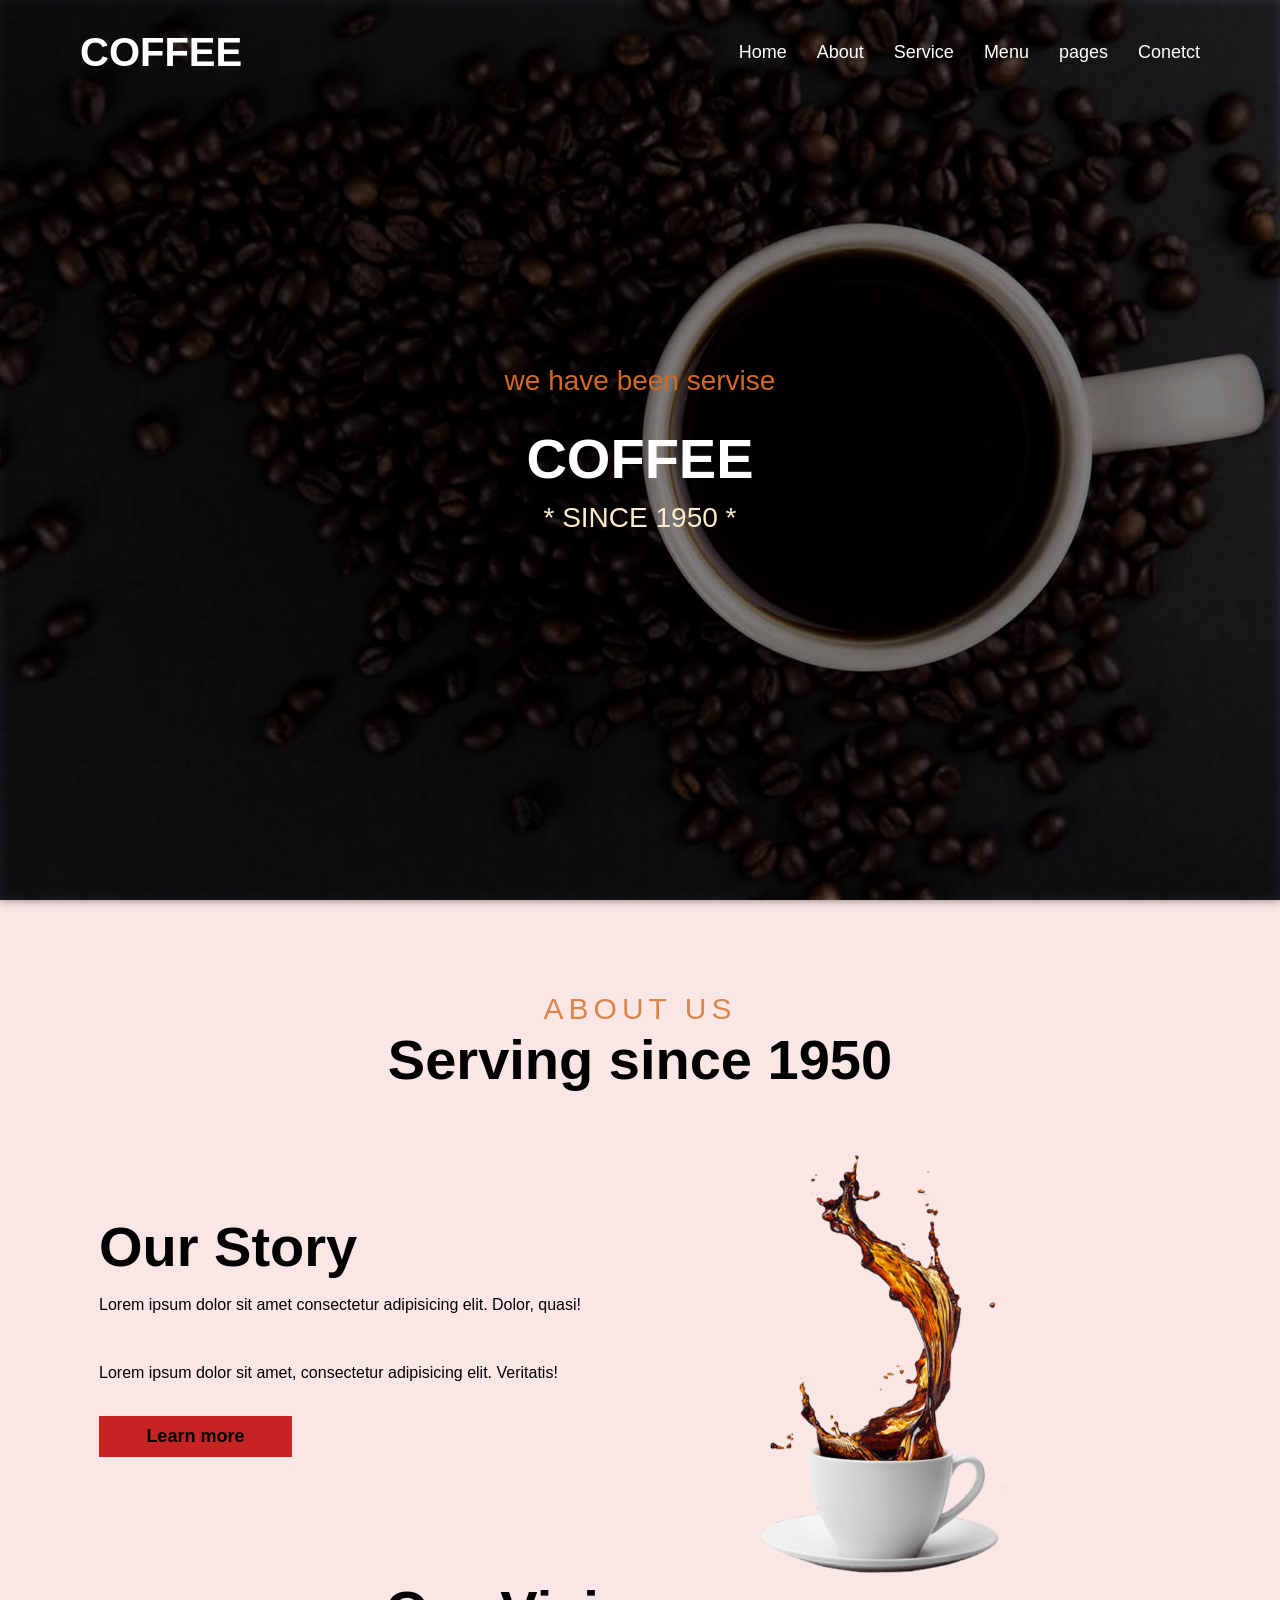
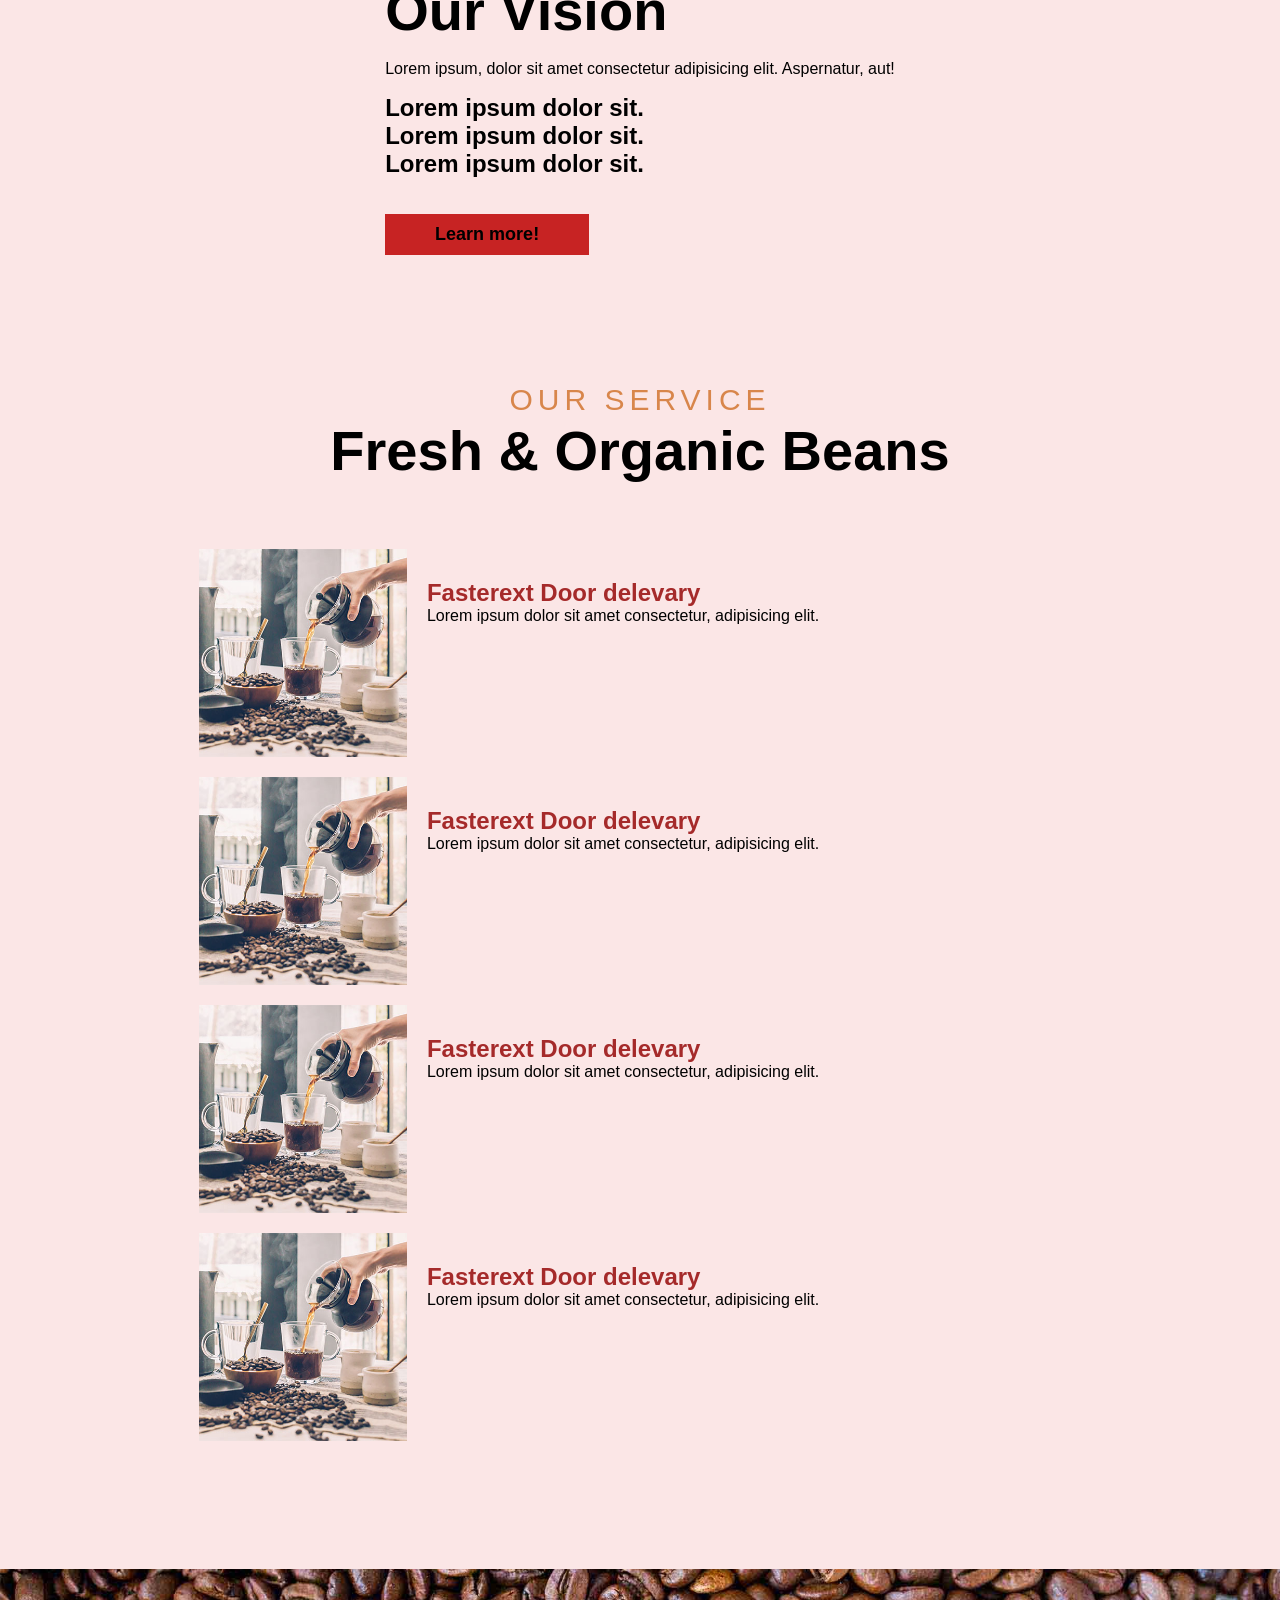
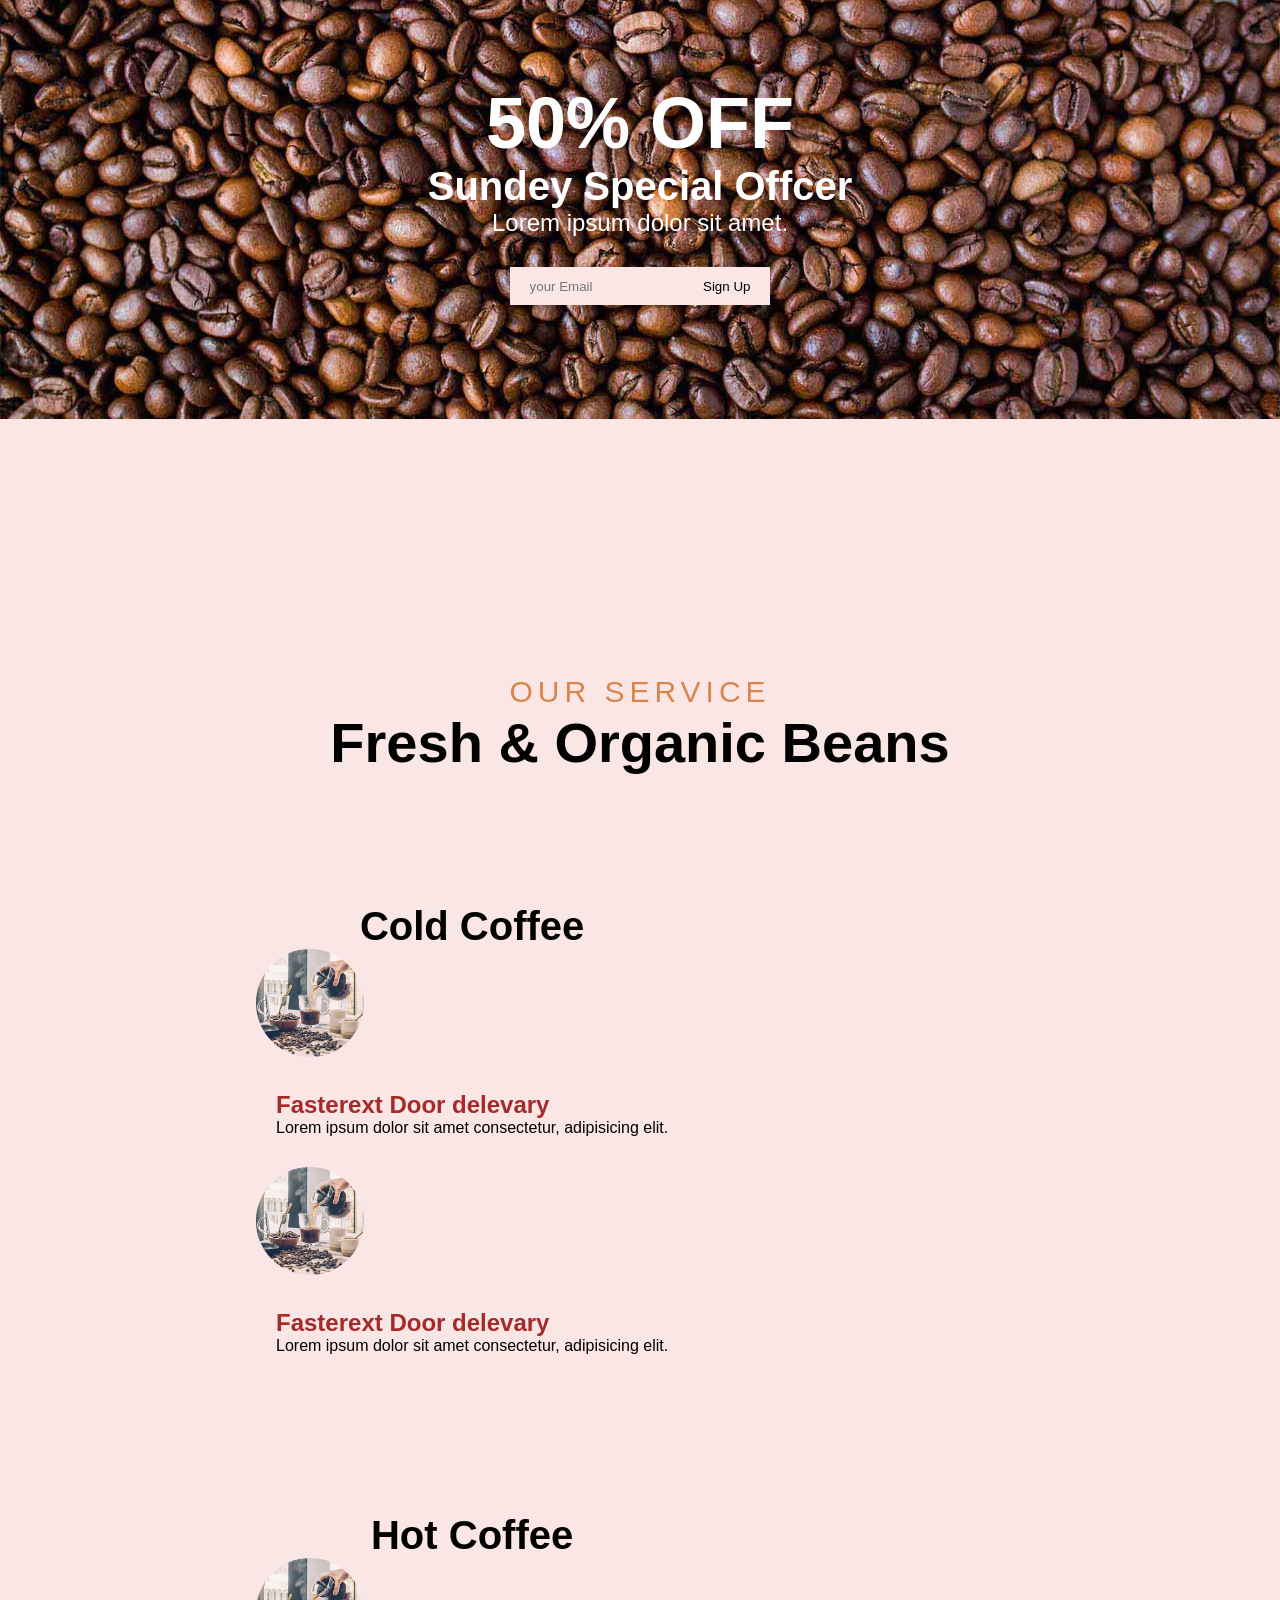
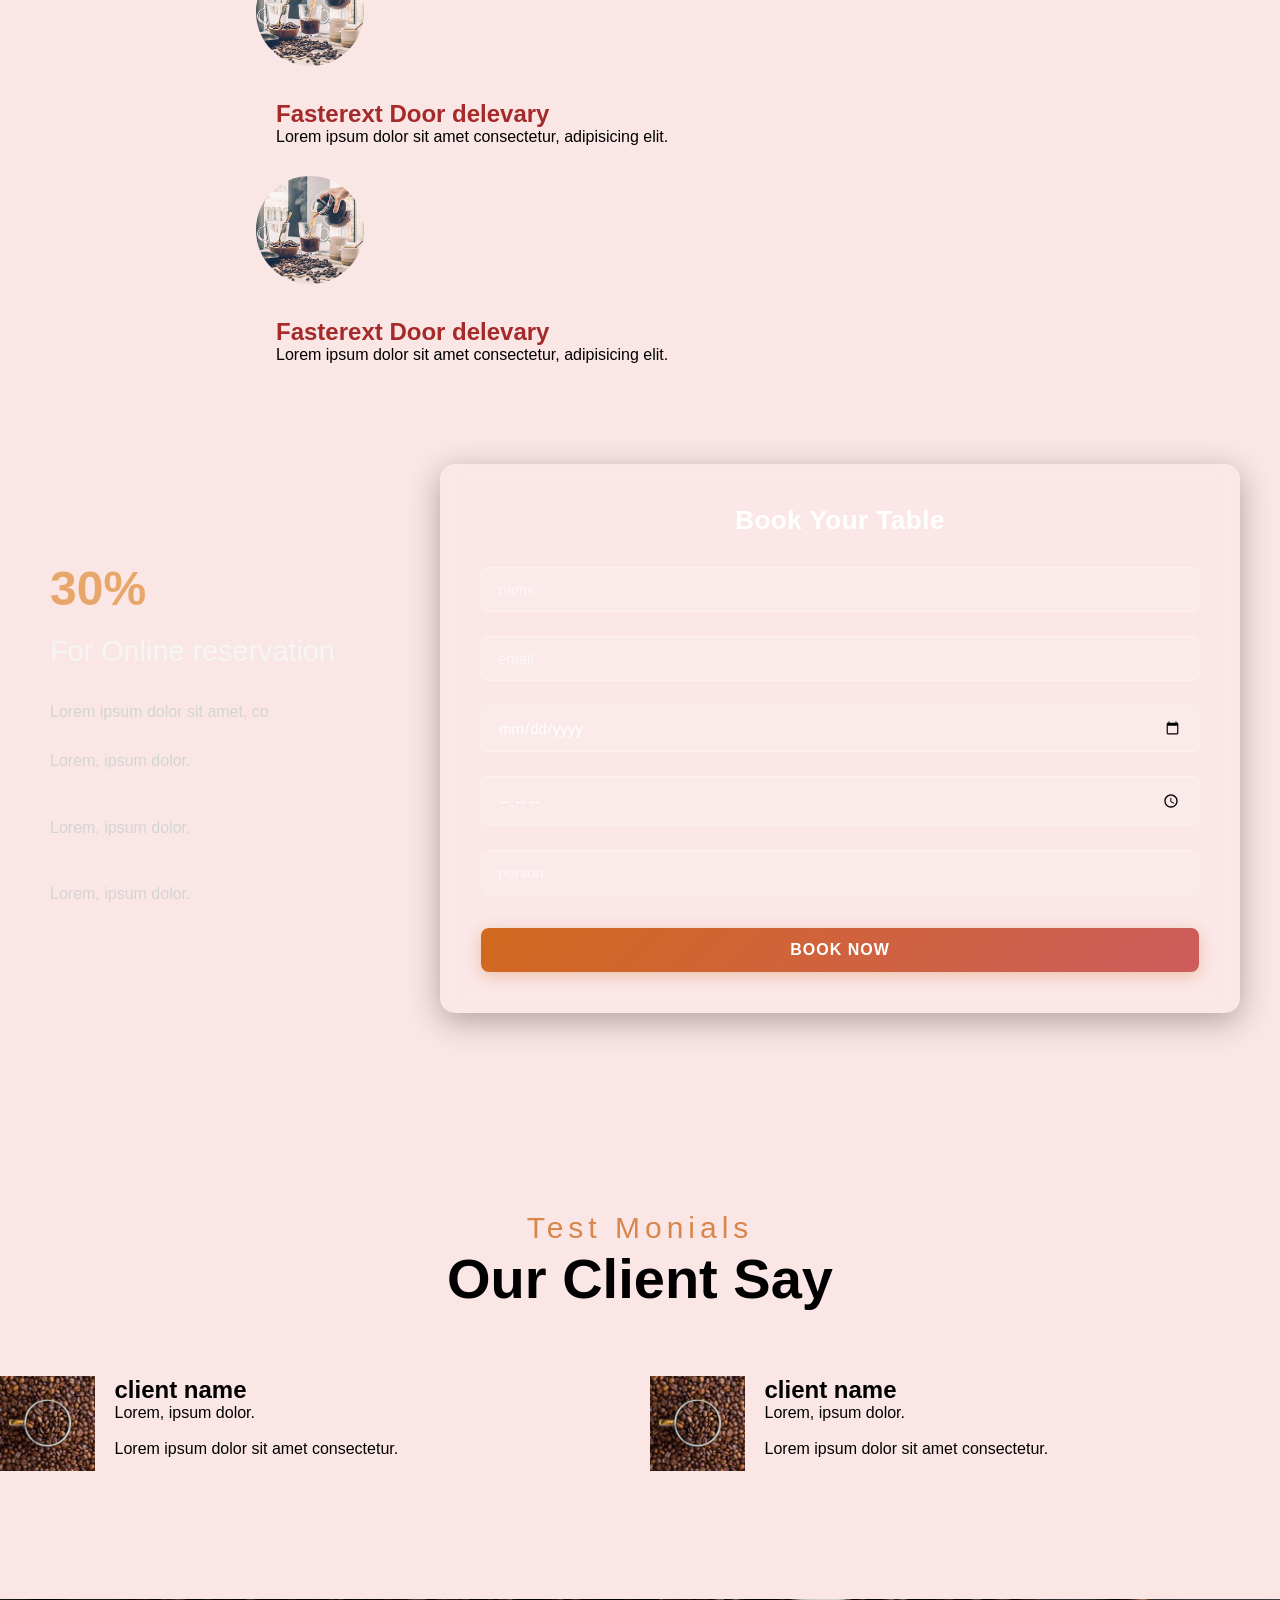
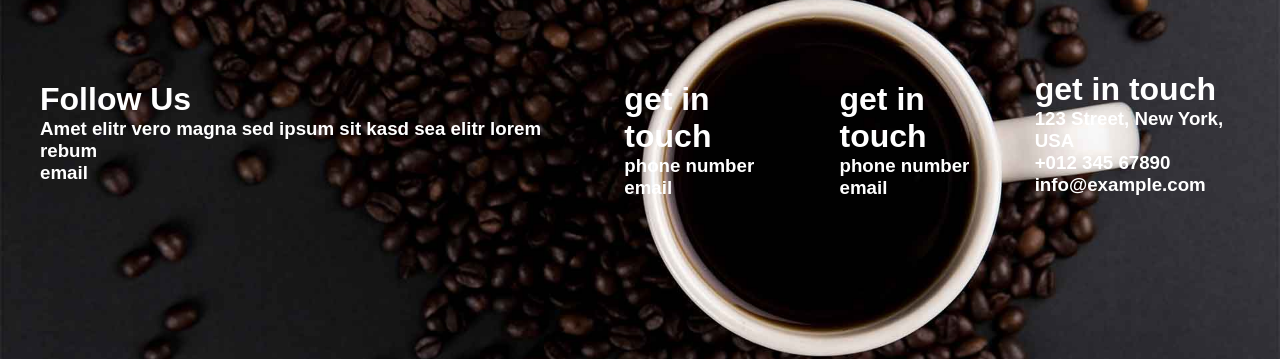
<file: web.html>
<!doctype html>
<html lang="en">
  <head>
    <meta charset="UTF-8" />
    <meta name="viewport" content="width=device-width, initial-scale=1.0" />
    <title>Document</title>
    <link href="./web.css" rel="stylesheet">
  </head>
  <body>
    <header id="home" class="hero">
      <nav class="navbar">
        <h1 class="logo">COFFEE</h1>
        <ul class="nav-links">
          <li><a href="#home">Home</a></li>
          <li><a href="#about">About</a></li>
          <li><a href="#service">Service</a></li>
           <li><a href="#menu">Menu</a></li>
           <li><a href="#">pages</a></li>
          <li><a href="#footer">Conetct</a></li>
          
         
    
        </ul>
      </nav>

     
      </div>
    </header>

    <!--About section-->
    <br>
    <br>
    <br>
    <br>
    
    <section  id="about" class="about">
      <div class="about-text">
         <p3 class="text-heading">ABOUT US</p3>
         <h1 class="text-title">Serving since 1950</h1>        
          <div class="hero-text">
        <p class="small-text">we have been servise</p>
        <h1>COFFEE</h1>
        <p class="since">* SINCE 1950 *</p>
      </div>
      <div class="hero-double">
        <div class="double-one">
          <h1 class="dubleone-heading">Our Story</h1>
          <p class="doubleone-p1">Lorem ipsum dolor sit amet consectetur adipisicing elit. Dolor, quasi!</p>
          <br>
          <p class="doubleone-p2">Lorem ipsum dolor sit amet, consectetur adipisicing elit. Veritatis!</p>
          <br>
          <button class="dublethree-btn">Learn more</button></div>
        <div class="double-tow">
          <img src="./image/about.png" alt="#" class="doubletwo-img">
        </div>
        <div class="double-three">
          <h1 class="doublethree-headind">Our Vision</h1>
          <p class="dublethree-p1">Lorem ipsum, dolor sit amet consectetur adipisicing elit. Aspernatur, aut!</p>
          <h2 class="dub-h1">Lorem ipsum dolor sit.</h2>
          <h2 class="dub-h1">Lorem ipsum dolor sit.</h2>
          <h2 class="dub-h1">Lorem ipsum dolor sit.</h2>
          <br>
          <br>
          <button class="dublethree-btn">Learn more!</button>
        </div>
      </div>
    </section>

    <!----Service-->
    <section  id="service" class="service">
      <div class="service-1">
        <p>OUR SERVICE</p>
        <h1>Fresh & Organic Beans</h1>
      </div>
      <div class="service-2">
         <div class="card">
           
            <img src="./image/service-1.jpg" alt="">
          
          <div class="card-content">
            <h1>Fasterext Door delevary</h1>
            <p>
              Lorem ipsum dolor sit amet consectetur, adipisicing elit.
            </p>
          </div>
         </div>
          <div class="card">
           
            <img src="./image/service-1.jpg" alt="">
          
          <div class="card-content">
            <h1>Fasterext Door delevary</h1>
            <p>
              Lorem ipsum dolor sit amet consectetur, adipisicing elit.
            </p>
          </div>
         </div>
          <div class="card">
          
            <img src="./image/service-1.jpg" alt="">
          
          <div class="card-content">
            <h1>Fasterext Door delevary</h1>
            <p>
              Lorem ipsum dolor sit amet consectetur, adipisicing elit.
            </p>
          </div>
         </div>
          <div class="card">
         
            <img src="./image/service-1.jpg" alt="">
           
          <div class="card-content">
            <h1>Fasterext Door delevary</h1>
            <p>
              Lorem ipsum dolor sit amet consectetur, adipisicing elit.
            </p>
          </div>
         </div>
      </div>
      <div class="service3">
        <h1>
          50% OFF
        </h1>
        <h3>Sundey Special Offcer</h3>
        <p>
          Lorem ipsum dolor sit amet. 
        </p>
        
        <form action="#"  class="sign">
          <input style="border: none;" type="email" placeholder="your Email">
           <button style="border: none;">Sign Up</button>
        </form>
      </div>
    </section>
<!--menu-->
    <section  id="menu"  class="menu">
      <div class="menu-title">
         <p>OUR SERVICE</p>
        <h1>Fresh & Organic Beans</h1>
      </div>
      <div class="menu-menu">
        <div class="menu1">
          <h1>Cold Coffee</h1>
          <div class="card">
           
            <img src="./image/service-1.jpg" alt="">
          
          <div class="card-content">
            <h1>Fasterext Door delevary</h1>
            <p>
              Lorem ipsum dolor sit amet consectetur, adipisicing elit.
            </p>
          </div>
         </div>
          <div class="card">
           
            <img src="./image/service-1.jpg" alt="">
          
          <div class="card-content">
            <h1>Fasterext Door delevary</h1>
            <p>
              Lorem ipsum dolor sit amet consectetur, adipisicing elit.
            </p>
          </div>
          
         </div>
         
        </div>
              <div class="menu1">
                <h1  >Hot Coffee</h1>
          <div class="card">
           
            <img src="./image/service-1.jpg" alt="">
          
          <div class="card-content">
            <h1>Fasterext Door delevary</h1>
            <p>
              Lorem ipsum dolor sit amet consectetur, adipisicing elit.
            </p>
          </div>
         </div>
          <div class="card">

            
           
            <img src="./image/service-1.jpg" alt="">
          
          <div class="card-content">
            <h1>Fasterext Door delevary</h1>
            <p>
              Lorem ipsum dolor sit amet consectetur, adipisicing elit.
            </p>
          </div>
          
          
         </div>
         
        </div>
        
      </div>
      <div class="menu-foot">
        <div class="menu-foot1">
          <h1> 30%</h1>
          <h3>For Online reservation</h3>
          <p>Lorem ipsum dolor sit amet, co </p>
          
          <p>Lorem, ipsum dolor.</p>
          <br>

          <p>Lorem, ipsum dolor.</p>
          <br>
          <p>Lorem, ipsum dolor.</p>

        </div>
        <div class="menu-foot2">
            <h1>Book Your Table</h1>
            <form action="#">
              <input type="text" placeholder="name ">
              <input type="email" placeholder="email">
              <input type="Date" placeholder="date">
                <input type="time" placeholder="Time">
                <input type="text" placeholder="person">
                <button type="submit">Book Now</button>
            </form>
        </div>
      </div>
    </section>
    <!--Testimonials--->

    <section class="testimonials">
      
     <div class="text-title">
       <p>Test Monials</p>
        <h1>Our Client Say</h1>
     </div> 
    <div class="div-card">
       <div class="row">
      <div class="img">
        <img src="./image/service-2.jpg" alt="#">
        <div class="h">
          <h1>client name</h1>
          <p>Lorem, ipsum dolor.</p>
          <br>
          <p>Lorem ipsum dolor sit amet consectetur.
          </p>
        </div>
      </div>
       
     </div>
      <div class="row">
      <div class="img">
        <img src="./image/service-2.jpg" alt="#">
        <div class="h">
          <h1>client name</h1>
          <p>Lorem, ipsum dolor.</p>
          <br>
          <p>
            Lorem ipsum dolor sit amet consectetur.
          </p>
        </div>
      </div>
      
     
      
     </div>
    </section>
    <!--footer-->
    <footer id="footer" class="footer">
          <div class="foot1">
            <h1>Follow Us
</h1>
          <h3>Amet elitr vero magna sed ipsum sit kasd sea elitr lorem rebum

</h3>
        <h3>email</h3>
      </div>
      <div class="foot1">
            <h1>get in touch</h1>
          <h3>phone number</h3>
        <h3>email</h3>
      </div>
      <div class="foot1">
            <h1>get in touch</h1>
          <h3>phone number</h3>
        <h3>email</h3>
      </div>
       <div style="padding: 0%;" class="foot1">
            <h1>get in touch</h1>
          <h3>123 Street, New York, USA</h3>
        <h3>+012 345 67890</h3>
        <h3>info@example.com</h3>
      </div>
    </footer>
  </body>
</html>
</file>
<file: web.css>
@import url("https://fonts.googleapis.com/css2?family=Miniver&display=swap");

* {
  margin: 0%;
  padding: 0%;
  box-sizing: border-box;
  font-family: Arial, Helvetica, sans-serif;
  background-color: rgb(251, 230, 230);
}

.hero {
  height: 100vh;

  background-image: url(./image/carousel-1.jpg);
  background-position: center;
  background-repeat: no-repeat;
  background-size: cover;
  position: relative;
  color: white;
}

.hero::before {
  content: "";
  position: absolute;
  top: 0;
  left: 0;
  width: 100%;
  height: 100%;
  filter: blur(5px);
  background: rgba(0, 0, 0, 0.5);
}

.navbar {
  position: absolute;
  top: 0%;
  width: 100%;
  display: flex;
  justify-content: space-between;
  align-items: center;
  padding: 30px 80px;
  background-color: transparent;
}
.logo {
  font-size: 40px;
  font-weight: bold;
  background-color: transparent;
}

.nav-links {
  display: flex;
  list-style: none;
  background-color: transparent;
  gap: 30px;
  background-color: transparent;
}
.nav-links > li {
  background-color: transparent;
}
.nav-links a {
  text-decoration: none;
  color: white;
  font-size: 18px;
  background-color: transparent;
}

.hero-text {
  position: absolute;
  top: 50%;
  left: 50%;
  text-align: center;
  transform: translate(-50%, -50%);
  z-index: 2;
  background-color: transparent;
}
.small-text {
  color: chocolate;
  font-size: 28px;
  margin-bottom: 28px;
  background-color: transparent;
}
.hero-text h1 {
  font-size: 120px;
  font-weight: bold;
  color: white;
  background-color: transparent;
}

.since {
  font-size: 28px;
  margin-top: 10px;
  color: blanchedalmond;
  background-color: transparent;
}

.about {
  display: flex;
  margin-top: 20px;
  width: 100%;
  flex-direction: column;
  justify-content: center;
  align-items: center;
  margin-bottom: 10%;
  background-color: rgb(251, 230, 230);
}
.about .about-text {
  display: flex;
  flex-direction: column;
  justify-content: center;
  align-items: center;
}
.about .about-text p3 {
  color: rgb(216, 134, 75);
  font-size: 30px;
  letter-spacing: 5px;
}
.about .about-text h1 {
  font-size: 3.5rem;
  line-height: 1.2;
}

.about .hero-double {
  display: flex;
  flex-wrap: wrap;
  justify-content: center;
  align-items: center;
}

.about .hero-double .double-one {
  display: flex;
  flex-direction: column;
}
.about.hero-double .double-one h1 {
  font-size: 1rem !important;
}

.about .hero-double .double-one p {
  display: block;
  margin-block-start: 1em;
  margin-block-end: 1em;
  margin-inline-start: 0px;
  margin-inline-end: 0px;
  unicode-bidi: isolate;
}
.about .hero-double .double-one .dublethree-btn {
  cursor: pointer;
  width: 40%;
  font-size: 18px;
  font-weight: 700 !important;
  padding: 10px 15px;
  text-align: center;
  background-color: rgb(199, 35, 35);
  justify-content: center;
  border: none;
}
.about .hero-double .double-three .dublethree-btn {
  cursor: pointer;
  width: 40%;
  font-size: 18px;
  font-weight: 700 !important;
  padding: 10px 15px;
  text-align: center;
  justify-content: center;
  background-color: rgb(199, 35, 35);
  border: none;
}
.about .hero-double .double-three p {
  display: block;
  margin-block-start: 1em;
  margin-block-end: 1em;
  margin-inline-start: 0px;
  margin-inline-end: 0px;
  unicode-bidi: isolate;
}

.about .hero-double .double-tow img {
  margin-left: 15%;
  margin-top: 10%;
  width: 70%;
  align-items: center;
  justify-items: center;
}
.service {
  display: flex;
  margin-top: 20px;
  width: 100%;
  flex-direction: column;
  justify-content: center;
  align-items: center;
  background-color: rgb(251, 230, 230);
  margin-bottom: 10%;
}

.service .service-1 {
  display: flex;
  flex-direction: column;
  justify-content: center;
  align-items: center;
}
.service .service-1 p {
  color: rgb(216, 134, 75);
  font-size: 30px;
  letter-spacing: 5px;
}
.service .service-1 h1 {
  font-size: 3.5rem;
  line-height: 1.2;
}
.service .service-2 {
  margin-top: 5%;
  display: flex;
  flex-wrap: wrap;
  align-items: center;
  justify-content: center;
  width: 100%;
  gap: 20px;
}
.service .service-2 .card {
  display: flex;
  flex-direction: row;
  margin-left: -50px;
}

.service .service-2 .card img {
  width: 25%;
  justify-content: center;
}
.service .service-2 .card .card-content {
  position: relative;
  margin: 30px 20px;
  justify-content: center;
  align-items: center;
}
.service .service-2 .card .card-content p {
  font-size: 1rem;
}
.service .service-2 .card .card-content h1 {
  font-size: 1.5rem;
  color: brown;
}

.service .service3 {
  display: flex;
  flex-direction: column;
  justify-content: center;
  align-items: center;
  width: 100%;
  margin: 10% 5% 10% 5%;
  height: 50vh;

  background-image: url(./image/bg.jpg);
  background-position: center;
  background-repeat: no-repeat;
  background-size: cover;

  position: relative;
}
.service .service3::before {
  content: "";
  position: absolute;
  top: 0;
  left: 0;
  width: 100%;
  height: 100%;
  filter: blur(2px);
  background: rgba(0, 0, 0, 0.5);
  z-index: -2;
}
.service .service3 h1 {
  font-size: 4.5rem;
  color: #fefefe;
  background-color: transparent;
}
.service .service3 h3 {
  background-color: transparent;
  font-size: 2.5rem;
  color: white;
}
.service .service3 p {
  background-color: transparent;
  font-size: 1.5rem;
  color: white;
}
.service .service3 form {
  margin-top: 30px;
  padding: 10px 20px;
  text-decoration: none;
  border: none;
}

/* menu card*/

.menu {
  display: flex;
  margin-top: 20px;
  width: 100%;
  flex-direction: column;
  justify-content: center;
  align-items: center;
  background-color: rgb(251, 230, 230);
  margin-bottom: 10%;
}

.menu .menu-title {
  display: flex;
  flex-direction: column;
  justify-content: center;
  align-items: center;
}
.menu .menu-title p {
  color: rgb(216, 134, 75);
  font-size: 30px;
  letter-spacing: 5px;
}
.menu .menu-title h1 {
  font-size: 3.5rem;
  line-height: 1.2;
}

.menu .menu-menu {
  width: 100%;
  display: flex;
  flex-wrap: wrap;
}

.menu .menu-menu .menu1 {
  display: flex;
  flex-direction: column;
  justify-content: center;
  align-items: center;
  margin-top: 10%;
  margin-left: 20%;
}
.service .service-2 .card {
  display: flex;
  flex-direction: row;
  margin-left: -50px;
}

.menu .menu-menu .menu1 .card img {
  width: 25%;
  border-radius: 50%;
  justify-content: center;
}
.menu .menu-menu .menu1 .card .card-content {
  position: relative;
  margin-left: 0%;
  margin: 30px 20px;
  justify-content: center;
  align-items: center;
}
.menu .menu-menu .menu1 .card .card-content p {
  font-size: 1rem;
}
.menu .menu-menu .menu1 .card .card-content h1 {
  font-size: 1.5rem;
  color: brown;
}
.menu .menu-menu .menu1 h1 {
  font-size: 2.5rem;
}

.menu .menu-foot {
  display: flex;
  justify-content: space-evenly;
  align-items: center;
  width: 100%;
  background-image:
    linear-gradient(rgba(51, 33, 29, 0.95), rgba(51, 33, 29, 0.95)),
    url(./image/bg.jpg);
  background-size: cover;
  background-position: center;
  background-attachment: fixed;
  min-height: 50vh;
  padding: 50px 20px;
  color: white;
}

.menu .menu-foot .menu-foot1 {
  display: flex;
  flex-direction: column;
  background-color: transparent;
  justify-content: center;
  align-items: flex-start;
  flex: 1;
  padding: 30px;
  max-width: 400px;
}
.menu .menu-foot .menu-foot1 h1 {
  font-size: 3rem;
  line-height: 1.3;
  color: #e8a76a !important;
  background-color: transparent;
  margin-bottom: 15px;
  font-weight: 700;
}
.menu .menu-foot .menu-foot1 h3 {
  font-size: 1.8rem;
  color: #f5f5f5;
  background-color: transparent;
  margin-bottom: 20px;
  font-weight: 500;
}
.menu .menu-foot .menu-foot1 p {
  background-color: transparent;
  color: #d4d4d4;
  font-size: 16px;
  line-height: 1.8;
  margin: 10px 0;
}

.menu .menu-foot .menu-foot2 {
  display: flex;
  justify-content: center;
  align-items: center;
  flex-direction: column;
  background: rgba(255, 255, 255, 0.05);
  backdrop-filter: blur(10px);
  padding: 40px;
  border-radius: 15px;
  border: 1px solid rgba(255, 255, 255, 0.1);
  box-shadow: 0 8px 32px rgba(0, 0, 0, 0.3);
  margin: 20px;
  width: 380px;
  max-width: 90%;
  flex: 1;
  transition: all 0.3s ease;
}

.menu .menu-foot .menu-foot2:hover {
  background: rgba(255, 255, 255, 0.08);
  border-color: rgba(255, 255, 255, 0.2);
  box-shadow: 0 12px 40px rgba(0, 0, 0, 0.4);
}

.menu .menu-foot .menu-foot2 h1 {
  color: white;
  margin-bottom: 25px;
  font-size: 26px;
  text-align: center;
  background-color: transparent;
  font-weight: 600;
  letter-spacing: 0.5px;
}
.menu .menu-foot .menu-foot2 form {
  display: flex;
  color: white;
  justify-content: center;
  align-items: center;
  flex-direction: column;
  background-color: transparent;
  width: 100%;
  gap: 12px;
}
.menu .menu-foot .menu-foot2 form input {
  padding: 13px 16px;
  margin: 6px 0;
  border: 1.5px solid rgba(255, 255, 255, 0.3);
  border-radius: 8px;
  font-size: 15px;
  width: 100%;
  box-sizing: border-box;
  background-color: rgba(255, 255, 255, 0.12);
  color: #fff;
  transition: all 0.3s ease;
}
.menu .menu-foot .menu-foot2 form input:focus {
  outline: none;
  border-color: #e8a76a;
  background-color: rgba(255, 255, 255, 0.18);
  box-shadow: 0 0 10px rgba(232, 167, 106, 0.3);
}
.menu .menu-foot .menu-foot2 form input::placeholder {
  color: rgba(255, 255, 255, 0.6);
}
.menu .menu-foot .menu-foot2 form button {
  padding: 13px 40px;
  margin-top: 15px;
  background: linear-gradient(135deg, #d2691e 0%, #cd5c5c 100%);
  color: white;
  border: none;
  border-radius: 8px;
  font-size: 16px;
  font-weight: 600;
  cursor: pointer;
  transition: all 0.3s ease;
  width: 100%;
  text-transform: uppercase;
  letter-spacing: 1px;
  box-shadow: 0 4px 15px rgba(210, 105, 30, 0.3);
}
.menu .menu-foot .menu-foot2 form button:hover {
  background: linear-gradient(135deg, #b8571f 0%, #c74a4a 100%);
  box-shadow: 0 6px 20px rgba(210, 105, 30, 0.5);
  transform: translateY(-2px);
}
.menu .menu-foot .menu-foot2 form button:active {
  transform: translateY(0);
}

/* textimonials

*/

.testimonials {
  display: flex;
  margin-top: 20px;
  width: 100%;
  flex-direction: column;
  justify-content: center;
  align-items: center;
  background-color: rgb(251, 230, 230);
  margin-bottom: 10%;
}

.testimonials .text-title {
  display: flex;
  flex-direction: column;
  justify-content: center;
  align-items: center;
}
.testimonials .text-title p {
  color: rgb(216, 134, 75);
  font-size: 30px;
  letter-spacing: 5px;
}
.testimonials .text-title h1 {
  font-size: 3.5rem;
  line-height: 1.2;
}

.testimonials .div-card {
  display: flex;
  gap: 20px;
  margin-top: 5%;
}
.testimonials .div-card .row {
  flex-direction: column;
  display: flex;
  justify-content: center;
  align-items: center;
}
.testimonials .div-card .row .img {
  display: flex;
  flex-wrap: wrap;
  gap: 20px;
}
.testimonials .div-card .row .img img {
  width: 15%;
}

.testimonials .div-card .row .img img .h {
  padding: 20px;
}

.footer {
  display: flex;
  padding: 10px 20px;
  justify-content: space-between;
  background-image: url(./image/bg.jpg);

  min-height: 40vh;
}
.footer .foot1 {
  padding: 10px 20px;
  color: white;
  justify-items: center;
  align-items: center;
  background-color: transparent;
  margin-top: 5%;
 
}
.footer .foot1 h1 {
  background-color: transparent;
}
.footer .foot1 h3 {
  background-color: transparent;
}
.footer {
  background-image: url(./image/carousel-1.jpg);
  background-position: center;
  background-repeat: no-repeat;
  background-size: cover;
  position: relative;
}

.footer::before {
  content: "";
  position: absolute;
  top: 0;
  left: 0;
  width: 100%;
  height: 100%;
  filter: blur(5px);
  background: rgba(0, 0, 0, 0.5);
  z-index: -2;
}
</file>
